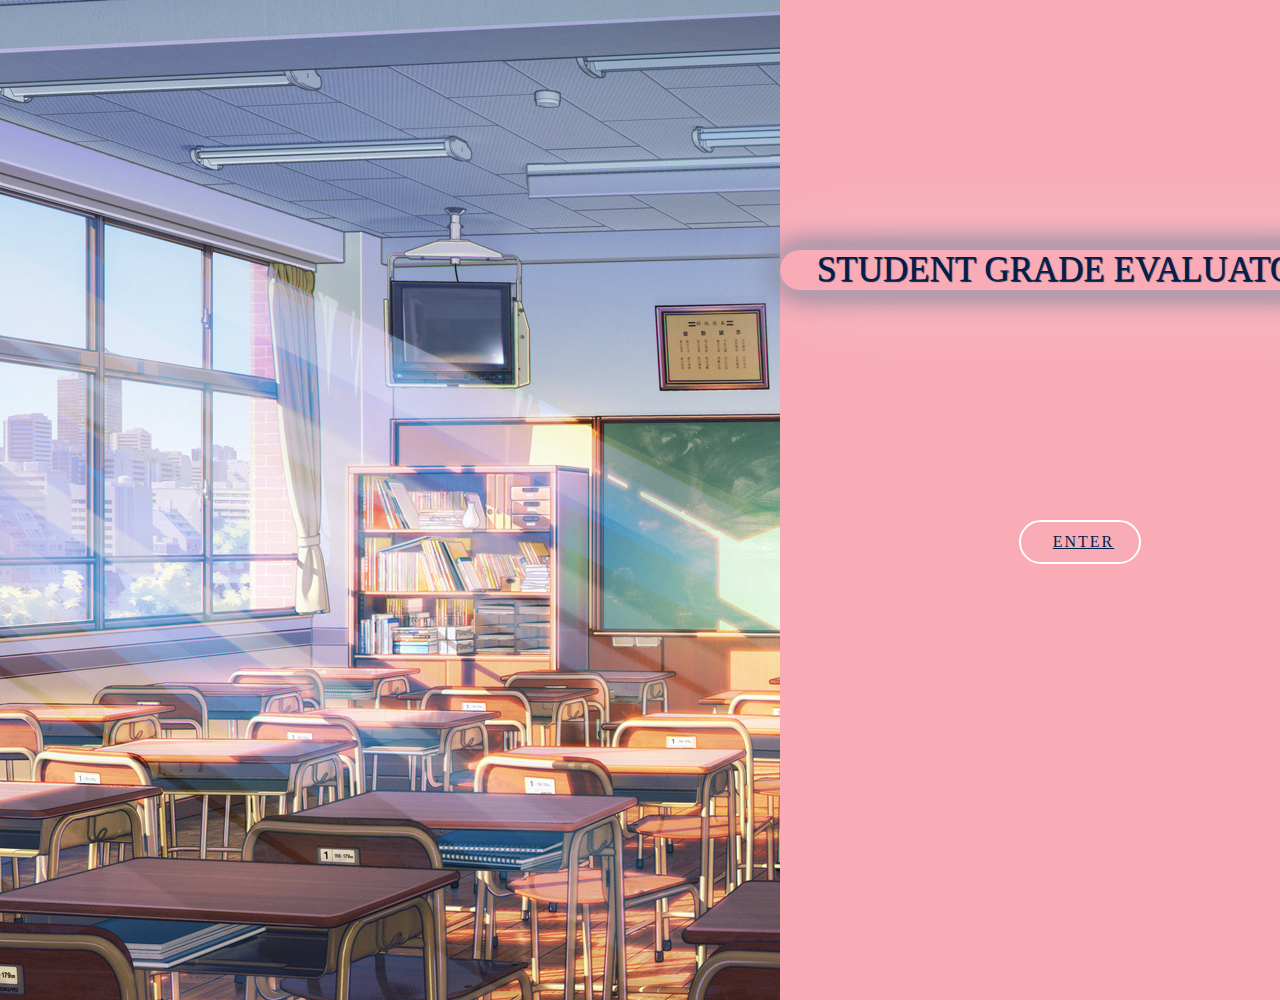
<file: index.html>
<!DOCTYPE html>
<html lang="en">
<head>
    <meta charset="UTF-8">
    <meta name="viewport" content="width=device-width, initial-scale=1.0">
    <meta http-equiv="X-UA-Compatible" content="ie=edge">
    <title>Grade Evaluator</title>
    <link rel="stylesheet" href="css/style.css">
</head>
<body>
    <div class="container">
    <div class="intro-route bg-image" id="home" style="background-image: url(img/roomyeh.jpg);">
        <div class="row"></div>
        <div class="intro-content display-table">
            <div class="table-cell">
                <div class="col">
                    <div class="display-6 justify-content-center">Student Grade Evaluator</div>
                    <a href="enter.html"class="btn-get-started" ><span>ENTER</span></a>              
                </div>
            </div>
        </div>
    </div>
</div>
</body>
</html>
</file>
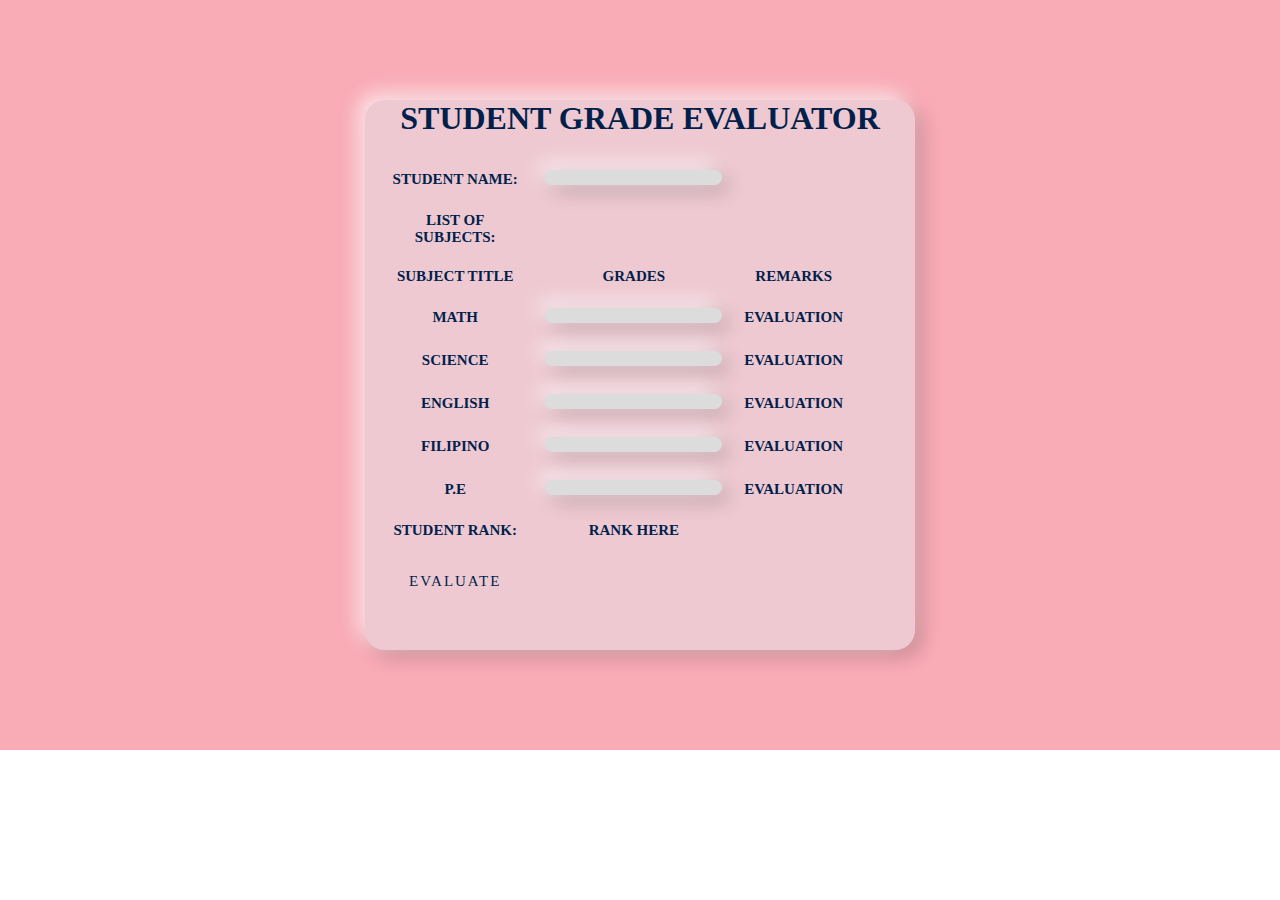
<file: enter.html>
<!DOCTYPE html>
<html lang="en">
<head>
    <meta charset="UTF-8">
    <meta name="viewport" content="width=device-width, initial-scale=1.0">
    <meta http-equiv="X-UA-Compatible" content="ie=edge">
    <title>Grade Evaluator</title>
    <link rel="stylesheet" href="css/main.css">
</head>
<body>
    
    <div class="container">
        <div class="intro">
            <h1 class="stud">Student Grade Evaluator</h1>
            <form>
                <table>
                    <tr>
                        <th>Student Name:</th>
                        <td><input type="text" name="studentname"></td>
                    </tr>
                    <tr>
                        <th>List of Subjects:</th>
                    </tr>
                    <tr>
                        <th>Subject Title</th>
                        <th>Grades</th>
                        <th>Remarks</th>
                    </tr>
                    <tr>
                        <th> Math</th>
                        <td><input type="text" id="math"></td>
                        <th><p id="evaluation1">Evaluation</p></th>
                    </tr>
                    <tr>
                        <th>Science</th>
                        <td><input type="text" id="science"></td>
                        <th><p id="evaluation2"> Evaluation</p></th></td>
                    </tr>
                    <tr>
                        <th>English</th>
                        <td><input type="text" id="english"></td>
                        <th><p id="evaluation3">Evaluation</p></th>
                    </tr>
                    <tr>
                        <th>Filipino</th>
                        <td><input type="text" id="filipino"></td>
                        <th><p id="evaluation4">Evaluation</p></th>
                    </tr>
                    <tr>
                        <th>P.E</th>
                        <td><input type="text" id="pe"></td>
                        <th><p id="evaluation5">Evaluation</p></th>
                    </tr>
                    <tr>
                        <th>Student Rank:</th>
                        <th id="rank">Rank Here</th>
                    </tr>
                    <tr>
                       <td><a class="btn-get started" onclick="evalGrade()" ><span></span>Evaluate</a></td>
                    </tr>
                </table>              
            </form>
        </div>
    </div>


</body>
<script src="js/main.js"></script>
</html>
</file>
<file: css/style.css>
.display-table{
    height: 100%;
    display: table;
    background: #f9abb6;
    width: 600px;
    margin-left: 780px;  


}
.intro{
    height: 100vh;

}
#home{
    height: 1000px;
    width: 1000px;

}
body{
    margin: 0;
    padding: 0;
    border: 0;
    text-align: center;
}
.display-6{
    font-size: 35px;
    font-family: Rockwell;
    color:#011f4b;
    margin-top: 250px;
    text-shadow: 1px 1px 1px ;
    padding-right: 25px;
    text-transform: uppercase;
    box-shadow: 
    0 0 25px #ead5dc,
    0 0 30px #011f4b,
    0 0 100px #ead5dc;
    border-radius: 20px;


}
.btn-get-started{
    font-family: Rockwell;
    font-weight: 500;
    font: 15px;
    letter-spacing: 2px;
    padding: 12px 32px;
    display: inline-block;
    line-height: 1;
    margin-top: 1px;
    color:#011f4b;
    margin:230px;
    border: 2px solid white;
    position:relative;
    display: inline-block;
    border-radius: 50px;
    padding-right: 25px;
    text-transform: uppercase;
}
a:hover{
    background: #03e9f4;
    color: #050801;
    box-shadow: 0 0 5px rgb(231, 12, 114),
                0 0 25px #f99fc9ff,
                0 0 50px #f99fc9ff,
                0 0 200px #f99fc9ff;

}
.container{
    display: inline;
    justify-content: center;
    align-items: center;
}
</file>
<file: css/main.css>
*{
    padding: 0;
    margin: 0;
}
.container{
    display: flex;
    justify-content: center;
    align-items: center;
    padding: 100px;
    background: #f9abb6;
}

input{
    box-shadow: -7px -7px 20px 0 rgba(255, 255, 255, 0.7), 7px 7px 20px 0 
    rgba(0, 0, 0, 0.2);
    background: #dcdcdc;
    border: none;
    border-radius: 25px;
    margin-bottom: 5px;
}


.intro{
    height: 550px;
    width: 550px;
    background:#eec9d2;
    box-shadow: -7px -5px 4px, 7px 7px 5px ;
    border-radius: 20px;
    box-shadow: -7px -7px 20px 0 rgba(255, 255, 255, 0.7), 7px 7px 20px 0 
    rgba(0, 0, 0, 0.2);

}
.stud{
    text-align: center;
    text-transform: uppercase;
    color: #011f4b;
    margin-bottom: 10px;
}
table{
    width: 500px;
    font: 50px;
}
table ,tr,th,td{
    padding: 10px;
    text-align: center;
    color: #011f4b;
    text-transform: uppercase;
    font-size: 15px;
}
.stud{
    text-align: center;


}
a{
    font-family: Rockwell;
    font-weight: 500;
    font: 50px;
    letter-spacing: 2px;
    display: inline-block;
    text-transform: uppercase;
    position:relative;
    display: inline-block;
    border-radius: 40px;
    overflow: hidden;
    padding: 12px 14px;

}
a:hover{
    background: #f99fc9;
    color: #050801;
    box-shadow: 0 0 5px rgb(231, 12, 114),
                0 0 25px #f99fc9ff,
                0 0 50px #f99fc9ff,
                0 0 200px #f99fc9ff;

}
.rank{
    font-size: 10px;

}
</file>
